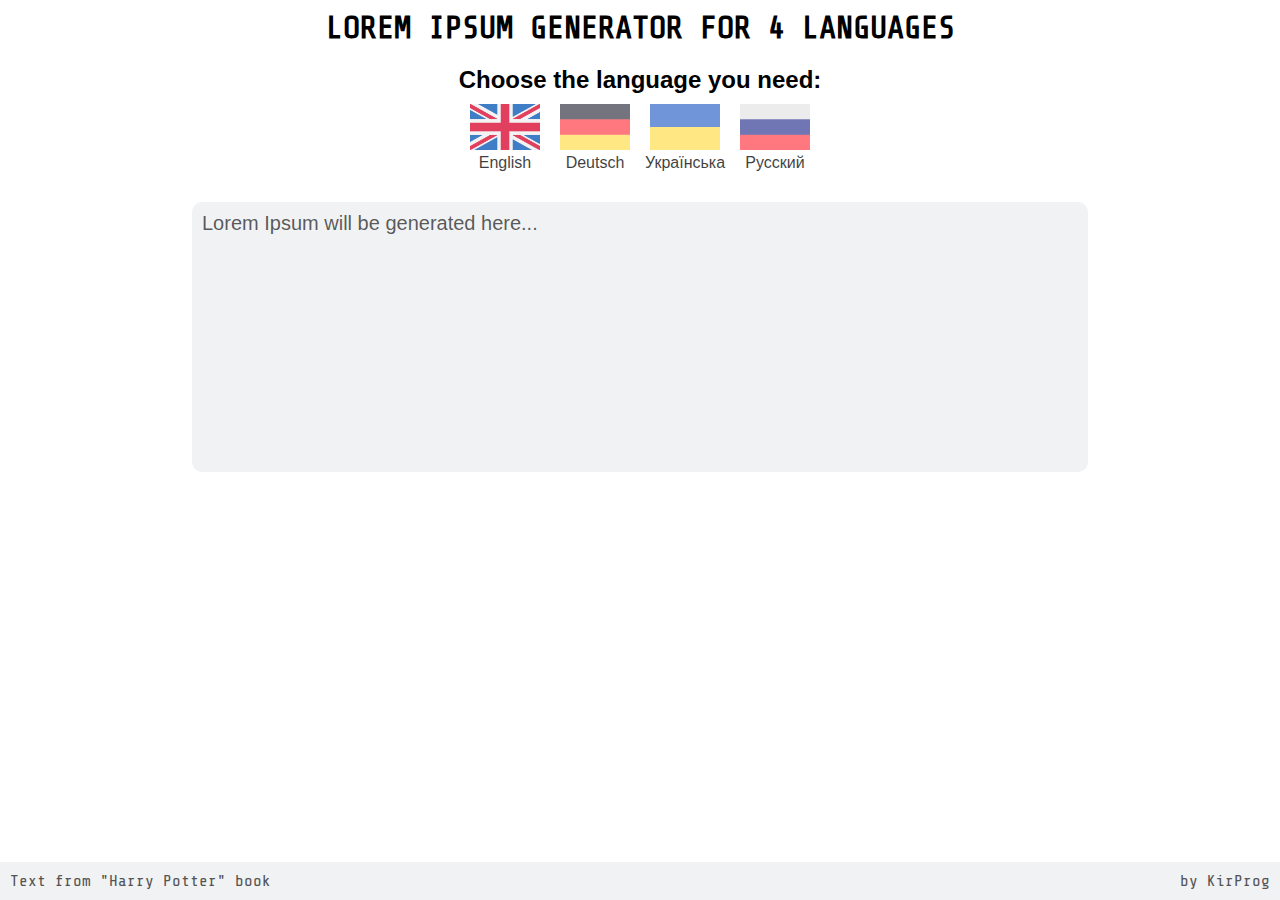
<file: lorem-generator/index.html>
<!DOCTYPE html>
<html>
<head>
	<title>Lorem Ipsum generator for 4 languages</title>
	<meta charset="utf-8">
	<link href="images/favicon.ico" rel="shortcut icon" type="image/x-icon">

	<link href="https://fonts.googleapis.com/css?family=Share+Tech+Mono" rel="stylesheet">
	<link rel="stylesheet" href="https://use.fontawesome.com/releases/v5.6.3/css/all.css" integrity="sha384-UHRtZLI+pbxtHCWp1t77Bi1L4ZtiqrqD80Kn4Z8NTSRyMA2Fd33n5dQ8lWUE00s/" crossorigin="anonymous">

	<link rel="stylesheet" type="text/css" href="style.css">
</head>
<body>

<div class="all">
	<h1 class="header">Lorem Ipsum Generator for 4 languages</h1>
	<h2 class="choose-lang">Choose the language you need:</h2>

	<div class="langs">
		<div class="uk lang-el"><a href="html/eng/index.html"><img src="images/uk.png" alt="uk"></a>English</div>
		<div class="ger lang-el"><a href="html/de/index.html"><img src="images/ger.png" alt="ger"></a>Deutsch</div>
		<div class="ukr lang-el"><a href="html/ukr/index.html"><img src="images/ukr.png" alt="ukr"></a>Українська</div>
		<div class="ru lang-el"><a href="html/ru/index.html"><img src="images/rus.png" alt="ru"></a>Русский</div>
	</div>

	<div class="generated">
		<p>Lorem Ipsum will be generated here...</p>
	</div>

	<div class="footer">
		<span>Text from "Harry Potter" book</span>
		<div class="made-by">
			<a href="https://www.instagram.com/kirprog/" target="_blank">
				<i class="fas fa-code"></i> by KirProg
			</a>
		</div>
	</div>
</div>

</body>
</html>
</file>
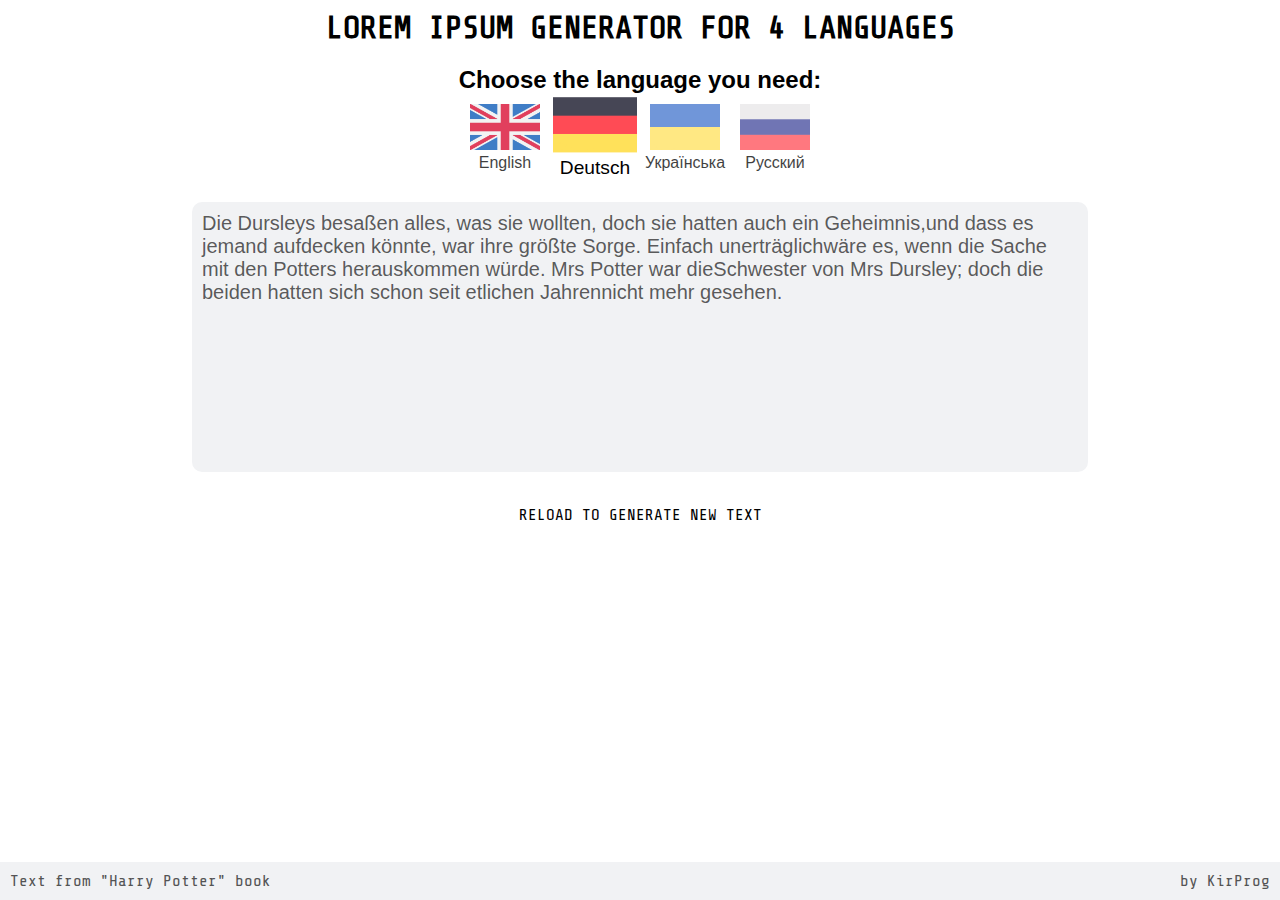
<file: lorem-generator/html/de/index.html>
<!DOCTYPE html>
<html>
<head>
	<title>Lorem Ipsum generator for 4 languages</title>
	<meta charset="utf-8">
	<link href="../../images/favicon.ico" rel="shortcut icon" type="image/x-icon">

	<link href="https://fonts.googleapis.com/css?family=Share+Tech+Mono" rel="stylesheet">
	<link rel="stylesheet" href="https://use.fontawesome.com/releases/v5.6.3/css/all.css" integrity="sha384-UHRtZLI+pbxtHCWp1t77Bi1L4ZtiqrqD80Kn4Z8NTSRyMA2Fd33n5dQ8lWUE00s/" crossorigin="anonymous">

	<link rel="stylesheet" type="text/css" href="../../style.css">
	<script type="text/javascript" src="https://cdnjs.cloudflare.com/ajax/libs/jquery/3.3.1/jquery.min.js"></script>
	<script type="text/javascript" src="script.js"></script>
</head>
<body>

<div class="all">
	<h1 class="header">Lorem Ipsum Generator for 4 languages</h1>
	<h2 class="choose-lang">Choose the language you need:</h2>

	<div class="langs">
		<div class="uk lang-el"><a href="../eng/index.html"><img src="../../images/uk.png" alt="uk"></a>English</div>
		<div class="ger lang-el" style="opacity: 1; transform: scale(1.2);">
			<a href="../de/index.html"><img src="../../images/ger.png" alt="ger"></a>Deutsch
		</div>
		<div class="ukr lang-el"><a href="../ukr/index.html"><img src="../../images/ukr.png" alt="ukr"></a>Українська</div>
		<div class="ru lang-el"><a href="../ru/index.html"><img src="../../images/rus.png" alt="ru"></a>Русский</div>
	</div>

	<div class="generated">
		<p lang="de"></p>
	</div>


	<div class="user-hint">
		<i class="fas fa-redo-alt"></i>
		<span>Reload to generate new text</span>
	</div>

	<div class="footer">
		<span>Text from "Harry Potter" book</span>
		<div class="made-by">
			<a href="https://www.instagram.com/kirprog/" target="_blank">
				<i class="fas fa-code"></i> by KirProg
			</a>
		</div>
	</div>
</div>

</body>
</html>
</file>
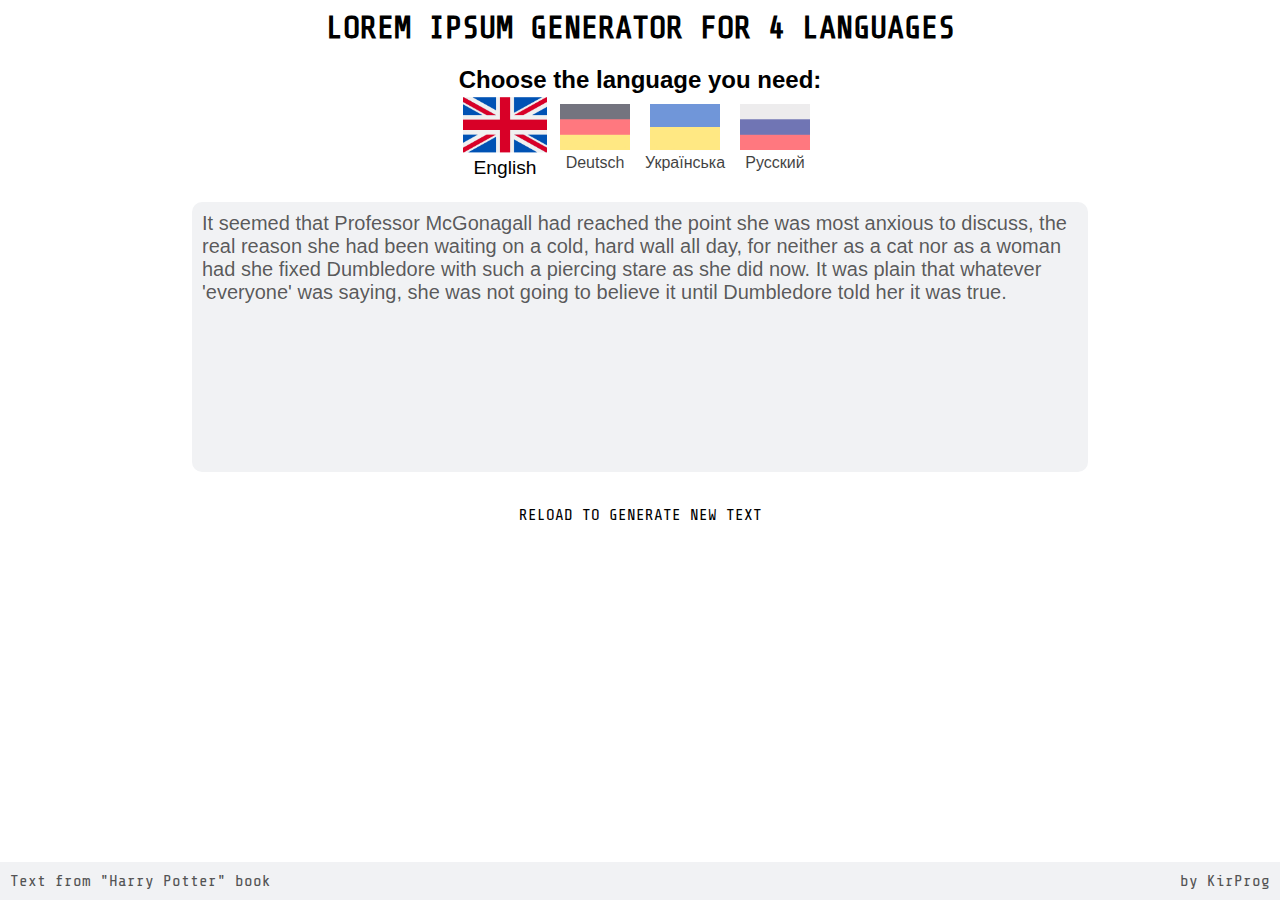
<file: lorem-generator/html/eng/index.html>
<!DOCTYPE html>
<html>
<head>
	<title>Lorem Ipsum generator for 4 languages</title>
	<meta charset="utf-8">
	<link href="../../images/favicon.ico" rel="shortcut icon" type="image/x-icon">

	<link href="https://fonts.googleapis.com/css?family=Share+Tech+Mono" rel="stylesheet">
	<link rel="stylesheet" href="https://use.fontawesome.com/releases/v5.6.3/css/all.css" integrity="sha384-UHRtZLI+pbxtHCWp1t77Bi1L4ZtiqrqD80Kn4Z8NTSRyMA2Fd33n5dQ8lWUE00s/" crossorigin="anonymous">

	<link rel="stylesheet" type="text/css" href="../../style.css">
	<script type="text/javascript" src="https://cdnjs.cloudflare.com/ajax/libs/jquery/3.3.1/jquery.min.js"></script>
	<script type="text/javascript" src="script.js"></script>
</head>
<body>

<div class="all">
	<h1 class="header">Lorem Ipsum Generator for 4 languages</h1>
	<h2 class="choose-lang">Choose the language you need:</h2>

	<div class="langs">
		<div class="uk lang-el" style="opacity: 1; transform: scale(1.2);"><a href="../eng/index.html"><img src="../../images/uk.png" alt="uk"></a>English</div>
		<div class="ger lang-el"><a href="../de/index.html"><img src="../../images/ger.png" alt="ger"></a>Deutsch</div>
		<div class="ukr lang-el"><a href="../ukr/index.html"><img src="../../images/ukr.png" alt="ukr"></a>Українська</div>
		<div class="ru lang-el"><a href="../ru/index.html"><img src="../../images/rus.png" alt="ru"></a>Русский</div>
	</div>

	<div class="generated">
		<p lang="de"></p>
	</div>


	<div class="user-hint">
		<i class="fas fa-redo-alt"></i>
		<span>Reload to generate new text</span>
	</div>

	<div class="footer">
		<span>Text from "Harry Potter" book</span>
		<div class="made-by">
			<a href="https://www.instagram.com/kirprog/" target="_blank">
				<i class="fas fa-code"></i> by KirProg
			</a>
		</div>
	</div>
</div>

</body>
</html>
</file>
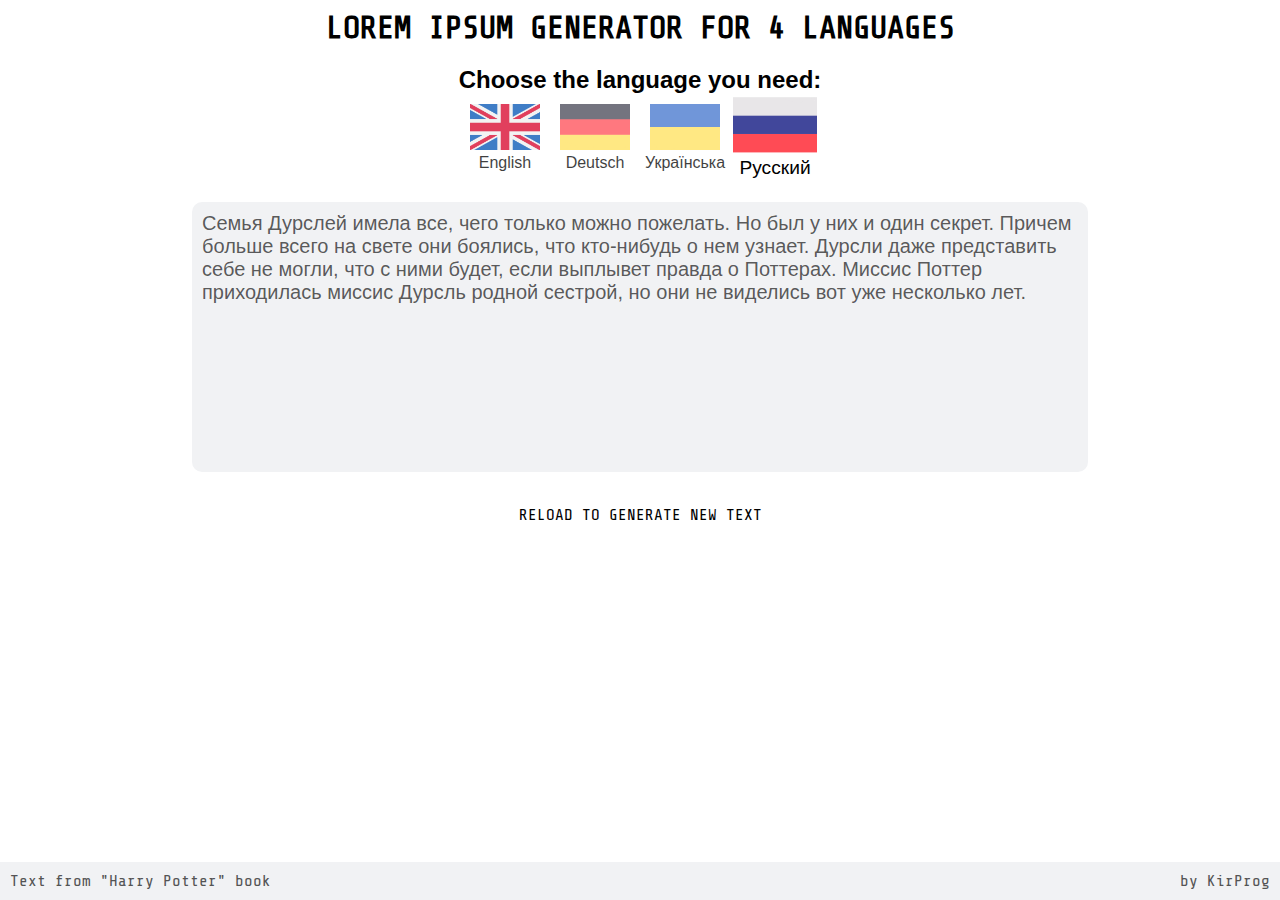
<file: lorem-generator/html/ru/index.html>
<!DOCTYPE html>
<html>
<head>
	<title>Lorem Ipsum generator for 4 languages</title>
	<meta charset="utf-8">
	<link href="../../images/favicon.ico" rel="shortcut icon" type="image/x-icon">

	<link href="https://fonts.googleapis.com/css?family=Share+Tech+Mono" rel="stylesheet">
	<link rel="stylesheet" href="https://use.fontawesome.com/releases/v5.6.3/css/all.css" integrity="sha384-UHRtZLI+pbxtHCWp1t77Bi1L4ZtiqrqD80Kn4Z8NTSRyMA2Fd33n5dQ8lWUE00s/" crossorigin="anonymous">

	<link rel="stylesheet" type="text/css" href="../../style.css">
	<script type="text/javascript" src="https://cdnjs.cloudflare.com/ajax/libs/jquery/3.3.1/jquery.min.js"></script>
	<script type="text/javascript" src="script.js"></script>
</head>
<body>

<div class="all">
	<h1 class="header">Lorem Ipsum Generator for 4 languages</h1>
	<h2 class="choose-lang">Choose the language you need:</h2>

	<div class="langs">
		<div class="uk lang-el"><a href="../eng/index.html"><img src="../../images/uk.png" alt="uk"></a>English</div>
		<div class="ger lang-el"><a href="../de/index.html"><img src="../../images/ger.png" alt="ger"></a>Deutsch</div>
		<div class="ukr lang-el"><a href="../ukr/index.html"><img src="../../images/ukr.png" alt="ukr"></a>Українська</div>
		<div class="ru lang-el" style="opacity: 1; transform: scale(1.2);">
			<a href="../ru/index.html"><img src="../../images/rus.png" alt="ru"></a>Русский
		</div>
	</div>

	<div class="generated">
		<p lang="de"></p>
	</div>


	<div class="user-hint">
		<i class="fas fa-redo-alt"></i>
		<span>Reload to generate new text</span>
	</div>

	<div class="footer">
		<span>Text from "Harry Potter" book</span>
		<div class="made-by">
			<a href="https://www.instagram.com/kirprog/" target="_blank">
				<i class="fas fa-code"></i> by KirProg
			</a>
		</div>
	</div>
</div>

</body>
</html>
</file>
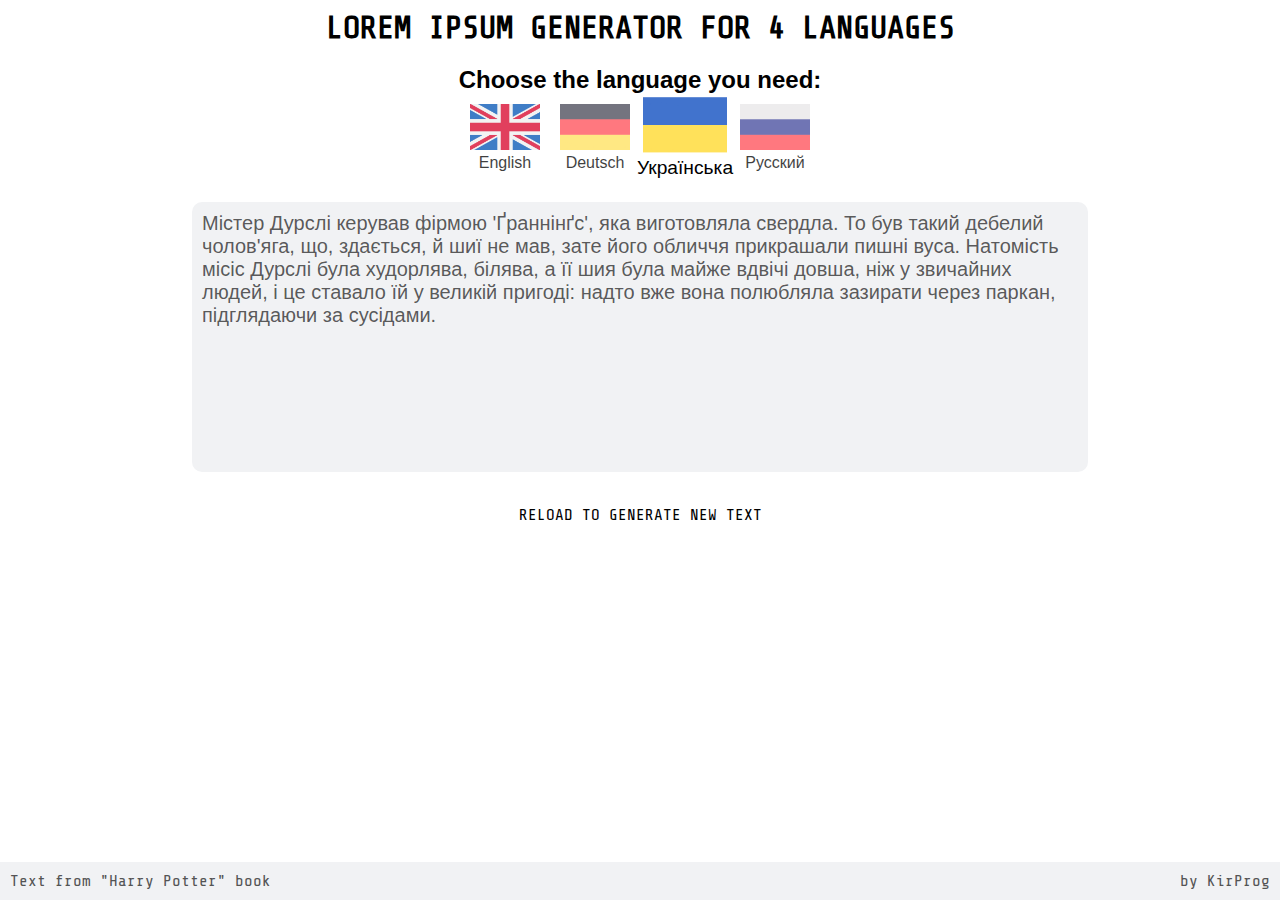
<file: lorem-generator/html/ukr/index.html>
<!DOCTYPE html>
<html>
<head>
	<title>Lorem Ipsum generator for 4 languages</title>
	<meta charset="utf-8">
	<link href="../../images/favicon.ico" rel="shortcut icon" type="image/x-icon">

	<link href="https://fonts.googleapis.com/css?family=Share+Tech+Mono" rel="stylesheet">
	<link rel="stylesheet" href="https://use.fontawesome.com/releases/v5.6.3/css/all.css" integrity="sha384-UHRtZLI+pbxtHCWp1t77Bi1L4ZtiqrqD80Kn4Z8NTSRyMA2Fd33n5dQ8lWUE00s/" crossorigin="anonymous">

	<link rel="stylesheet" type="text/css" href="../../style.css">
	<script type="text/javascript" src="https://cdnjs.cloudflare.com/ajax/libs/jquery/3.3.1/jquery.min.js"></script>
	<script type="text/javascript" src="script.js"></script>
</head>
<body>

<div class="all">
	<h1 class="header">Lorem Ipsum Generator for 4 languages</h1>
	<h2 class="choose-lang">Choose the language you need:</h2>

	<div class="langs">
		<div class="uk lang-el"><a href="../eng/index.html"><img src="../../images/uk.png" alt="uk"></a>English</div>
		<div class="ger lang-el"><a href="../de/index.html"><img src="../../images/ger.png" alt="ger"></a>Deutsch</div>
		<div class="ukr lang-el" style="opacity: 1; transform: scale(1.2);"><a href="../ukr/index.html"><img src="../../images/ukr.png" alt="ukr"></a>Українська</div>
		<div class="ru lang-el"><a href="../ru/index.html"><img src="../../images/rus.png" alt="ru"></a>Русский</div>
	</div>

	<div class="generated">
		<p lang="de"></p>
	</div>


	<div class="user-hint">
		<i class="fas fa-redo-alt"></i>
		<span>Reload to generate new text</span>
	</div>

	<div class="footer">
		<span>Text from "Harry Potter" book</span>
		<div class="made-by">
			<a href="https://www.instagram.com/kirprog/" target="_blank">
				<i class="fas fa-code"></i> by KirProg
			</a>
		</div>
	</div>
</div>

</body>
</html>
</file>
<file: lorem-generator/style.css>
* {margin: 0; padding: 0;}
body {
  font-family: sans-serif;
}
/* ------------ */
.all {
  display: -webkit-box;
  display: -ms-flexbox;
  display: flex;
  -webkit-box-orient: vertical;
  -webkit-box-direction: normal;
      -ms-flex-direction: column;
          flex-direction: column;
  -webkit-box-align: center;
      -ms-flex-align: center;
          align-items: center;
}
.header {
  font-family: 'Share Tech Mono', monospace;
  text-transform: uppercase;
  margin-top: 10px;
  text-align: center;
}
.choose-lang {
  margin-top: 20px;
  text-align: center;
}

.langs {
  display: -webkit-box;
  display: -ms-flexbox;
  display: flex;
  -webkit-box-orient: horizontal;
  -webkit-box-direction: normal;
      -ms-flex-direction: row;
          flex-direction: row;
  -webkit-box-pack: justify;
      -ms-flex-pack: justify;
          justify-content: space-between;
  margin-top: 10px;
}
.langs .lang-el {
  display: -webkit-box;
  display: -ms-flexbox;
  display: flex;
  -webkit-box-orient: vertical;
  -webkit-box-direction: normal;
      -ms-flex-direction: column;
          flex-direction: column;
  text-align: center;
}
.langs div {
  -webkit-transition: 0.2s;
  -o-transition: 0.2s;
  transition: 0.2s;
  opacity: 0.75;
}
.langs div:hover {
  -webkit-transform: scale(1.1);
      -ms-transform: scale(1.1);
          transform: scale(1.1);
  opacity: 1;
}
.langs img {
  width: 70px;
  margin: 0 10px;
  cursor: pointer;
  -webkit-user-drag: none;
  -webkit-user-select: none;
}

.generated {
  margin-top: 30px;
  display: -webkit-box;
  display: -ms-flexbox;
  display: flex;
  width: 70%;
  height: 30vh;
  background-color: #f1f2f4;
  border-radius: 10px;
  font-size: 20px;
}
.generated p {
  padding: 10px;
  color: rgba(0,0,0,0.65);
}

.user-hint {
  font-family: 'Share Tech Mono', monospace;
  text-transform: uppercase;
  margin-top: 20px;
  display: -webkit-box;
  display: -ms-flexbox;
  display: flex;
  -webkit-box-orient: vertical;
  -webkit-box-direction: normal;
      -ms-flex-direction: column;
          flex-direction: column;
  -webkit-box-align: center;
      -ms-flex-align: center;
          align-items: center;
  text-align: center;
}
.user-hint i {
  font-size: 20px;
  padding: 7px;
  -webkit-animation: turn 2s ease;
          animation: turn 2s ease;
}

@-webkit-keyframes turn {
  from {-webkit-transform: rotate(0deg);transform: rotate(0deg);}
  to {-webkit-transform: rotate(360deg);transform: rotate(360deg);}
}

@keyframes turn {
  from {-webkit-transform: rotate(0deg);transform: rotate(0deg);}
  to {-webkit-transform: rotate(360deg);transform: rotate(360deg);}
}

.footer {
  font-family: 'Share Tech Mono', monospace;
  width: 100%;
  background-color: #f1f2f4;
  color: #545455;
  position: absolute;
  display: -webkit-box;
  display: -ms-flexbox;
  display: flex;
  -webkit-box-orient: horizontal;
  -webkit-box-direction: normal;
      -ms-flex-direction: row;
          flex-direction: row;
  -webkit-box-pack: justify;
      -ms-flex-pack: justify;
          justify-content: space-between;
  bottom: 0;
  padding: 10px 0;
}
.footer a {
  text-decoration: none;
  color: #545455;
}
.footer span,
.footer .made-by
{
  padding: 0 10px;
}
</file>
